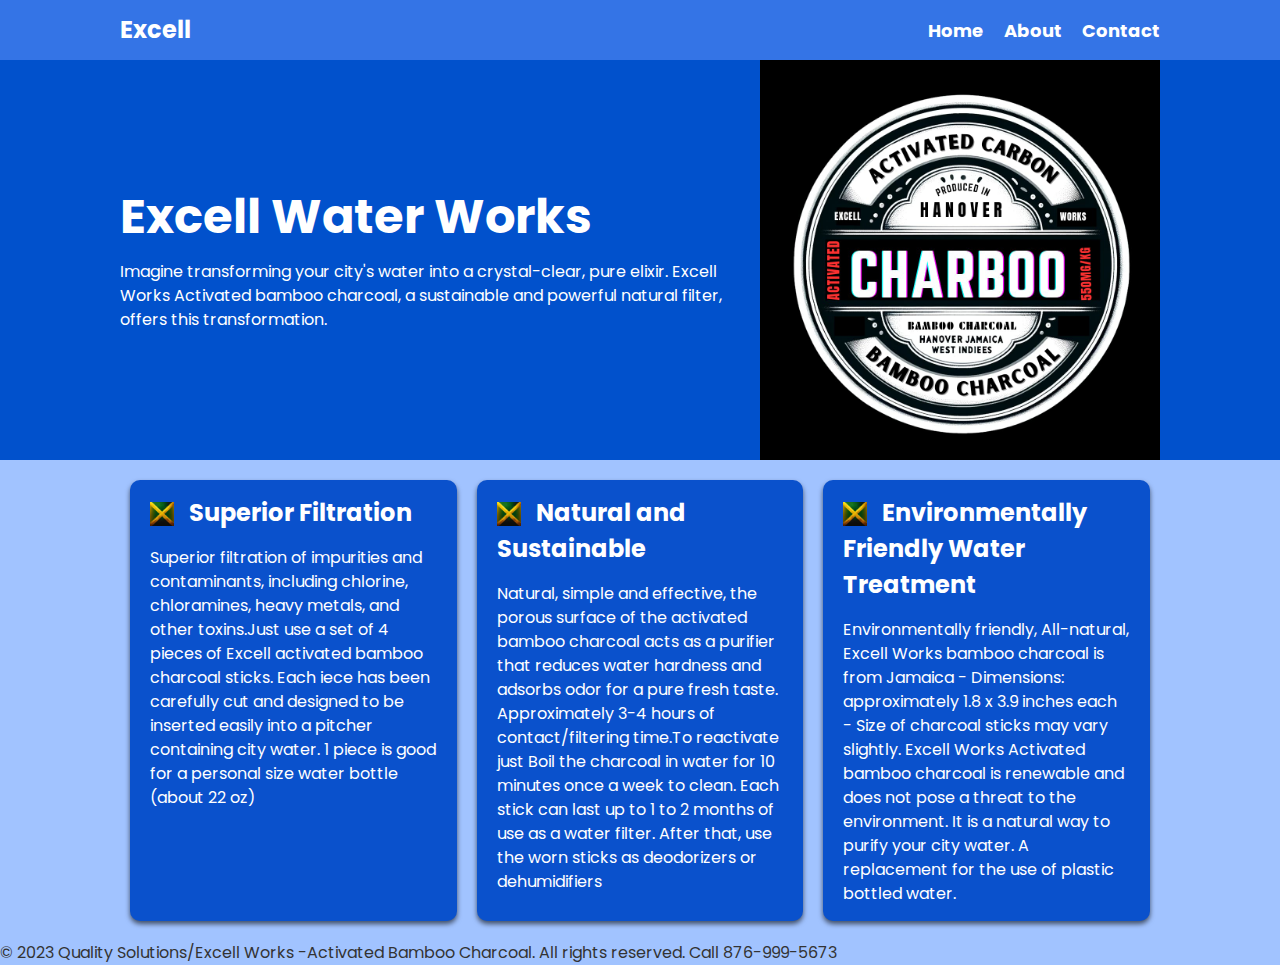
<file: index.html>
<!DOCTYPE html>

<html lang="en">

<head>
    <meta charset="UTF-8" />
    <meta http-equiv="X-UA-Compatible" content="IE=edge" />
    <meta name="viewport" content="width=device-width, initial-scale=1.0" />
    <link rel="stylesheet" href="https://pro.fontawesome.com/releases/v5.10.0/css/all.css" integrity="sha384-AYmEC3Yw5cVb3ZcuHtOA93w35dYTsvhLPVnYs9eStHfGJvOvKxVfELGroGkvsg+p" crossorigin="anonymous" />

    <link rel="stylesheet" href="style.css" />
    <title>Excell Bamboo Charcoal Sticks</title>
</head>

<body>
    <nav class="navbar">
        <div class="container">
            <div class="logo">Excell</div>
            <ul class="nav">
                <li>
                    <a href="#">Home</a>
                </li>
                <li>
                    <a href="#">About</a>
                </li>
                <li>
                    <a href="#">Contact</a>
                </li>
            </ul>
        </div>
    </nav>

    <header class="header">
        <div class="container">
            <div>
                <h1>Excell Water Works</h1>
                <p>Imagine transforming your city's water into a crystal-clear, pure elixir. Excell Works Activated bamboo charcoal, a sustainable and powerful natural filter, offers this transformation.</p>
            </div>
            <img src="natalya-activate-without-background-2.jpeg" alt="" />
        </div>
    </header>

    <section class="boxes">
        <div class="container">
            <div class="box">
                <h2><img src="DALL·E-2023-12-16 02.20.38-Flag-of-Jamaica.png" alt="Jamaica Flag"> Superior Filtration</h2>
                <p>
                    Superior filtration of impurities and contaminants, including chlorine, chloramines, heavy metals, and other toxins.Just use a set of 4 pieces of Excell activated bamboo charcoal sticks. Each iece has been carefully cut and designed to be inserted easily
                    into a pitcher containing city water. 1 piece is good for a personal size water bottle (about 22 oz)
                </p>
            </div>

            <div class="box">
                <h2><img src="DALL·E-2023-12-16 02.20.38-Flag-of-Jamaica.png" alt="Jamaica Flag"> Natural and Sustainable</h2>
                <p>
                    Natural, simple and effective, the porous surface of the activated bamboo charcoal acts as a purifier that reduces water hardness and adsorbs odor for a pure fresh taste. Approximately 3-4 hours of contact/filtering time.To reactivate just Boil the charcoal
                    in water for 10 minutes once a week to clean. Each stick can last up to 1 to 2 months of use as a water filter. After that, use the worn sticks as deodorizers or dehumidifiers
                </p>
            </div>

            <div class="box">
                <h2><img src="DALL·E-2023-12-16 02.20.38-Flag-of-Jamaica.png" alt="Jamaica Flag"> Environmentally Friendly Water Treatment</h2>
                <p>
                    Environmentally friendly, All-natural, Excell Works bamboo charcoal is from Jamaica - Dimensions: approximately 1.8 x 3.9 inches each - Size of charcoal sticks may vary slightly. Excell Works Activated bamboo charcoal is renewable and does not pose a
                    threat to the environment. It is a natural way to purify your city water. A replacement for the use of plastic bottled water.
                </p>
            </div>
        </div>
    </section>
    <footer class="footer">
        <p>© 2023 Quality Solutions/Excell Works -Activated Bamboo Charcoal. All rights reserved. Call 876-999-5673</p>
    </footer>
</body>

</html>
</file>
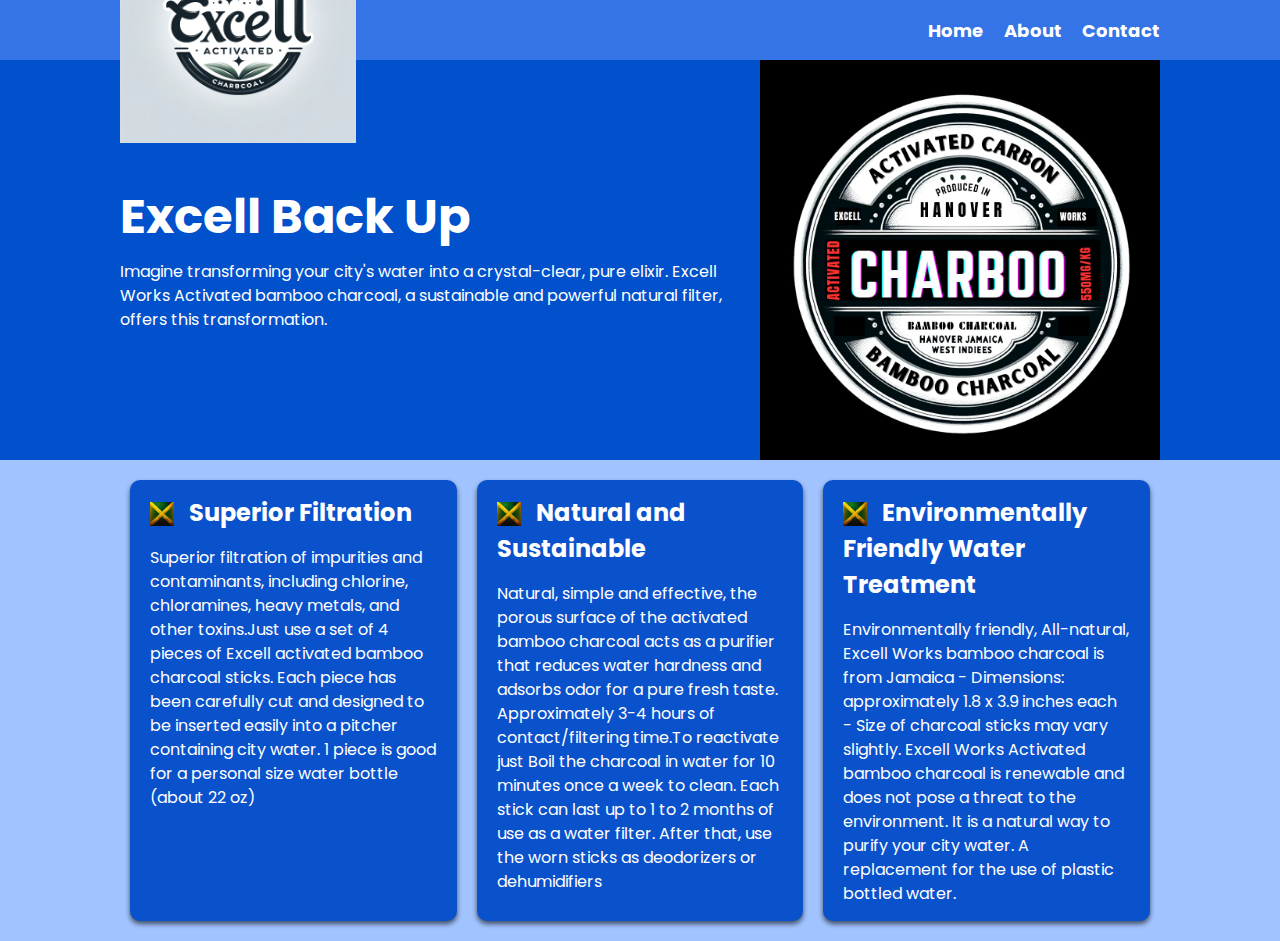
<file: backup-index.html>
<!DOCTYPE html>

<html lang="en">

<head>
    <meta charset="UTF-8" />
    <meta http-equiv="X-UA-Compatible" content="IE=edge" />
    <meta name="viewport" content="width=device-width, initial-scale=1.0" />
    <link rel="stylesheet" href="https://pro.fontawesome.com/releases/v5.10.0/css/all.css" integrity="sha384-AYmEC3Yw5cVb3ZcuHtOA93w35dYTsvhLPVnYs9eStHfGJvOvKxVfELGroGkvsg+p" crossorigin="anonymous" />

    <link rel="stylesheet" href="style2.css" />
    <title>Excell Backup</title>
</head>

<body>
    <nav class="navbar">
        <div class="container">
            <div class="logo img"><img src="Excell-Activated-Bamboo-Charcoal.png" alt=""></div>
            <ul class="nav">
                <li>
                    <a href="#">Home</a>
                </li>
                <li>
                    <a href="#">About</a>
                </li>
                <li>
                    <a href="#">Contact</a>
                </li>
            </ul>
        </div>
    </nav>

    <header class="header">
        <div class="container">
            <div>
                <h1>Excell Back Up</h1>
                <p>Imagine transforming your city's water into a crystal-clear, pure elixir. Excell Works Activated bamboo charcoal, a sustainable and powerful natural filter, offers this transformation.</p>
            </div>
            <img src="natalya-activate-without-background-2.jpeg" alt="" />
        </div>
    </header>

    <section class="boxes">
        <div class="container">
            <div class="box">
                <h2><img src="DALL·E-2023-12-16 02.20.38-Flag-of-Jamaica.png" alt="Jamaica Flag"> Superior Filtration</h2>
                <p>
                    Superior filtration of impurities and contaminants, including chlorine, chloramines, heavy metals, and other toxins.Just use a set of 4 pieces of Excell activated bamboo charcoal sticks. Each piece has been carefully cut and designed to be inserted easily
                    into a pitcher containing city water. 1 piece is good for a personal size water bottle (about 22 oz)
                </p>
            </div>

            <div class="box">
                <h2><img src="DALL·E-2023-12-16 02.20.38-Flag-of-Jamaica.png" alt="Jamaica Flag"> Natural and Sustainable</h2>
                <p>
                    Natural, simple and effective, the porous surface of the activated bamboo charcoal acts as a purifier that reduces water hardness and adsorbs odor for a pure fresh taste. Approximately 3-4 hours of contact/filtering time.To reactivate just Boil the charcoal
                    in water for 10 minutes once a week to clean. Each stick can last up to 1 to 2 months of use as a water filter. After that, use the worn sticks as deodorizers or dehumidifiers
                </p>
            </div>

            <div class="box">
                <h2><img src="DALL·E-2023-12-16 02.20.38-Flag-of-Jamaica.png" alt="Jamaica Flag"> Environmentally Friendly Water Treatment</h2>
                <p>
                    Environmentally friendly, All-natural, Excell Works bamboo charcoal is from Jamaica - Dimensions: approximately 1.8 x 3.9 inches each - Size of charcoal sticks may vary slightly. Excell Works Activated bamboo charcoal is renewable and does not pose a
                    threat to the environment. It is a natural way to purify your city water. A replacement for the use of plastic bottled water.
                </p>
            </div>
        </div>
    </section>
</body>

</html>
</file>
<file: style.css>
@import url('https://fonts.googleapis.com/css2?family=Poppins:wght@400;700&display=swap');
* {
    box-sizing: border-box;
    margin: 0;
    padding: 0;
}

body {
    font-family: 'Poppins', sans-serif;
    font-size: 16px;
    line-height: 1.5;
    color: #333;
    background: #a1c3ff;
}

img {
    max-width: 100%;
}

h2 img {
    width: 24px;
    /* Adjust as needed */
    height: auto;
    vertical-align: middle;
    margin-right: 10px;
}

h1,
h2 {
    margin-bottom: 15px;
}

ul {
    list-style-type: none;
}

.container {
    max-width: 1100px;
    margin: 0 auto;
    padding: 0 30px;
}

.navbar {
    background: #3474e6;
    color: #fff;
    height: 60px;
}

.navbar .logo {
    font-size: x-large;
    font-weight: bold;
}

.navbar a {
    color: #fff;
    text-decoration: none;
    font-size: 18px;
    font-weight: bold;
}

.navbar a:hover {
    color: lightblue;
}

.navbar .container {
    display: flex;
    justify-content: space-between;
    align-items: center;
    height: 100%;
}

.navbar ul {
    display: flex;
}

.navbar ul li {
    margin-left: 20px;
}

.header {
    background-color: #0151cc;
    color: #fff;
    min-height: 400px;
}

.header h1 {
    font-size: 3rem;
    font-weight: bold;
    line-height: 1.2;
}

.header img {
    max-width: 400px;
}

.header .container {
    display: flex;
    align-items: center;
    justify-content: space-between;
}

.boxes .container {
    display: flex;
    justify-content: space-between;
}

.box {
    flex: 1;
    background: #0a51cc;
    color: #fff;
    border-radius: 10px;
    margin: 20px 10px;
    box-shadow: 0 3px 5px rgba(0, 0, 0, 0.6);
    padding: 15px 20px;
}

.box i {
    margin-right: 10px;
}

@media (max-width: 768px) {
    .header .container {
        flex-direction: column;
        padding-top: 20px;
        text-align: center;
    }
    .boxes .container {
        display: block;
        text-align: center;
    }
}
</file>
<file: style2.css>
@import url('https://fonts.googleapis.com/css2?family=Poppins:wght@400;700&display=swap');
* {
    box-sizing: border-box;
    margin: 0;
    padding: 0;
}

body {
    font-family: 'Poppins', sans-serif;
    font-size: 16px;
    line-height: 1.5;
    color: #333;
    background: #a1c3ff;
}

img {
    max-width: 30%;
}

img logo {
    height: 20px;
    margin-top: 20px;
    margin-left: 10px;
}

h2 img {
    width: 24px;
    /* Adjust as needed */
    height: auto;
    vertical-align: middle;
    margin-right: 10px;
}

h1,
h2 {
    margin-bottom: 15px;
}

ul {
    list-style-type: none;
}

.container {
    max-width: 1100px;
    margin: 0 auto;
    padding: 0 30px;
}

.navbar {
    background: #3474e6;
    color: #fff;
    height: 60px;
}

.navbar .logo {
    font-size: x-large;
    font-weight: bold;
}

.navbar a {
    color: #fff;
    text-decoration: none;
    font-size: 18px;
    font-weight: bold;
}

.navbar a:hover {
    color: lightblue;
}

.navbar .container {
    display: flex;
    justify-content: space-between;
    align-items: center;
    height: 100%;
}

.navbar ul {
    display: flex;
}

.navbar ul li {
    margin-left: 20px;
}

.header {
    background-color: #0151cc;
    color: #fff;
    min-height: 400px;
}

.header h1 {
    font-size: 3rem;
    font-weight: bold;
    line-height: 1.2;
}

.header img {
    max-width: 400px;
}

.header .container {
    display: flex;
    align-items: center;
    justify-content: space-between;
}

.footer {
    background-color: #0151cc;
    color: #fff;
    min-height: 400px;
}

.boxes .container {
    display: flex;
    justify-content: space-between;
}

.box {
    flex: 1;
    background: #0a51cc;
    color: #fff;
    border-radius: 10px;
    margin: 20px 10px;
    box-shadow: 0 3px 5px rgba(0, 0, 0, 0.6);
    padding: 15px 20px;
}

.box i {
    margin-right: 10px;
}

@media (max-width: 768px) {
    .header .container {
        flex-direction: column;
        padding-top: 20px;
        text-align: center;
    }
    .boxes .container {
        display: block;
        text-align: center;
    }
}
</file>
